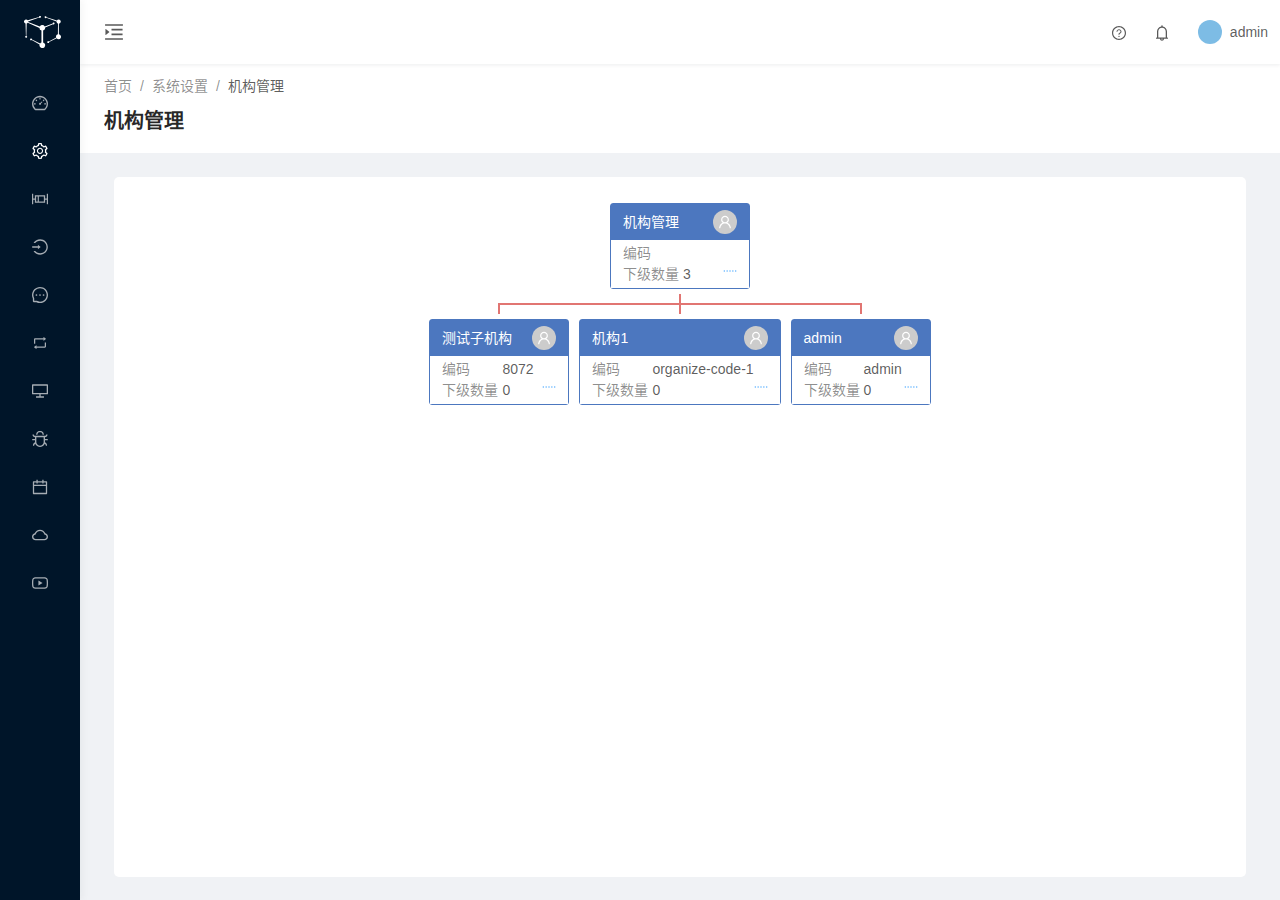
<file: pczx/zljd/login/dologin.html>
<!DOCTYPE html> <html lang=zh-CN>
<meta charset=utf-8><style>.anticon{-webkit-font-smoothing:antialiased;-moz-osx-font-smoothing:grayscale}.anticon::before{display:none}@-webkit-keyframes loadingCircle{100%{-webkit-transform:rotate(360deg);transform:rotate(360deg)}}@keyframes loadingCircle{100%{-webkit-transform:rotate(360deg);transform:rotate(360deg)}}body,html{width:100%}*,:after,:before{box-sizing:border-box}html{font-family:sans-serif;line-height:1.15;-webkit-text-size-adjust:100%;-ms-text-size-adjust:100%;-ms-overflow-style:scrollbar;-webkit-tap-highlight-color:rgba(0,0,0,0)}@-ms-viewport{width:device-width}aside,header,main{display:block}body{color:rgba(0,0,0,.65);font-size:14px;font-family:-apple-system,BlinkMacSystemFont,Segoe UI,PingFang SC,Hiragino Sans GB,Microsoft YaHei,Helvetica Neue,Helvetica,Arial,sans-serif,Apple Color Emoji,Segoe UI Emoji,Segoe UI Symbol;font-variant:tabular-nums;line-height:1.5;background-color:#fff;font-feature-settings:"tnum"}ul{margin-top:0;margin-bottom:1em}ul ul{margin-bottom:0}a{color:#1890ff;text-decoration:none;background-color:transparent;outline:none;cursor:pointer;transition:color .3s;-webkit-text-decoration-skip:objects}a:hover{color:#40a9ff}a:active{color:#096dd9}a:active,a:hover{text-decoration:none;outline:0}img{border-style:none}svg:not(:root){overflow:hidden}a{touch-action:manipulation}::-webkit-file-upload-button{font:inherit;-webkit-appearance:button}::selection{color:#fff;background:#1890ff}.anticon{display:inline-block;color:inherit;font-style:normal;line-height:0;text-align:center;text-transform:none;vertical-align:-.125em;text-rendering:optimizeLegibility;-webkit-font-smoothing:antialiased;-moz-osx-font-smoothing:grayscale}.anticon>*{line-height:1}.anticon svg{display:inline-block}.anticon:before{display:none}@keyframes antFadeIn{0%{opacity:0}to{opacity:1}}@keyframes antFadeOut{0%{opacity:1}to{opacity:0}}@keyframes antMoveDownIn{0%{transform:translateY(100%);transform-origin:0 0;opacity:0}to{transform:translateY(0);transform-origin:0 0;opacity:1}}@keyframes antMoveDownOut{0%{transform:translateY(0);transform-origin:0 0;opacity:1}to{transform:translateY(100%);transform-origin:0 0;opacity:0}}@keyframes antMoveLeftIn{0%{transform:translateX(-100%);transform-origin:0 0;opacity:0}to{transform:translateX(0);transform-origin:0 0;opacity:1}}@keyframes antMoveLeftOut{0%{transform:translateX(0);transform-origin:0 0;opacity:1}to{transform:translateX(-100%);transform-origin:0 0;opacity:0}}@keyframes antMoveRightIn{0%{transform:translateX(100%);transform-origin:0 0;opacity:0}to{transform:translateX(0);transform-origin:0 0;opacity:1}}@keyframes antMoveRightOut{0%{transform:translateX(0);transform-origin:0 0;opacity:1}to{transform:translateX(100%);transform-origin:0 0;opacity:0}}@keyframes antMoveUpIn{0%{transform:translateY(-100%);transform-origin:0 0;opacity:0}to{transform:translateY(0);transform-origin:0 0;opacity:1}}@keyframes antMoveUpOut{0%{transform:translateY(0);transform-origin:0 0;opacity:1}to{transform:translateY(-100%);transform-origin:0 0;opacity:0}}@keyframes loadingCircle{to{transform:rotate(1turn)}}html{--antd-wave-shadow-color:#1890ff}@keyframes waveEffect{to{box-shadow:0 0 0 #1890ff;box-shadow:0 0 0 6px var(--antd-wave-shadow-color)}}@keyframes fadeEffect{to{opacity:0}}@keyframes antSlideUpIn{0%{transform:scaleY(.8);transform-origin:0 0;opacity:0}to{transform:scaleY(1);transform-origin:0 0;opacity:1}}@keyframes antSlideUpOut{0%{transform:scaleY(1);transform-origin:0 0;opacity:1}to{transform:scaleY(.8);transform-origin:0 0;opacity:0}}@keyframes antSlideDownIn{0%{transform:scaleY(.8);transform-origin:100% 100%;opacity:0}to{transform:scaleY(1);transform-origin:100% 100%;opacity:1}}@keyframes antSlideDownOut{0%{transform:scaleY(1);transform-origin:100% 100%;opacity:1}to{transform:scaleY(.8);transform-origin:100% 100%;opacity:0}}@keyframes antSlideLeftIn{0%{transform:scaleX(.8);transform-origin:0 0;opacity:0}to{transform:scaleX(1);transform-origin:0 0;opacity:1}}@keyframes antSlideLeftOut{0%{transform:scaleX(1);transform-origin:0 0;opacity:1}to{transform:scaleX(.8);transform-origin:0 0;opacity:0}}@keyframes antSlideRightIn{0%{transform:scaleX(.8);transform-origin:100% 0;opacity:0}to{transform:scaleX(1);transform-origin:100% 0;opacity:1}}@keyframes antSlideRightOut{0%{transform:scaleX(1);transform-origin:100% 0;opacity:1}to{transform:scaleX(.8);transform-origin:100% 0;opacity:0}}@keyframes antSwingIn{0%,to{transform:translateX(0)}20%{transform:translateX(-10px)}40%{transform:translateX(10px)}60%{transform:translateX(-5px)}80%{transform:translateX(5px)}}@keyframes antZoomIn{0%{transform:scale(.2);opacity:0}to{transform:scale(1);opacity:1}}@keyframes antZoomOut{0%{transform:scale(1)}to{transform:scale(.2);opacity:0}}@keyframes antZoomBigIn{0%{transform:scale(.8);opacity:0}to{transform:scale(1);opacity:1}}@keyframes antZoomBigOut{0%{transform:scale(1)}to{transform:scale(.8);opacity:0}}@keyframes antZoomUpIn{0%{transform:scale(.8);transform-origin:50% 0;opacity:0}to{transform:scale(1);transform-origin:50% 0}}@keyframes antZoomUpOut{0%{transform:scale(1);transform-origin:50% 0}to{transform:scale(.8);transform-origin:50% 0;opacity:0}}@keyframes antZoomLeftIn{0%{transform:scale(.8);transform-origin:0 50%;opacity:0}to{transform:scale(1);transform-origin:0 50%}}@keyframes antZoomLeftOut{0%{transform:scale(1);transform-origin:0 50%}to{transform:scale(.8);transform-origin:0 50%;opacity:0}}@keyframes antZoomRightIn{0%{transform:scale(.8);transform-origin:100% 50%;opacity:0}to{transform:scale(1);transform-origin:100% 50%}}@keyframes antZoomRightOut{0%{transform:scale(1);transform-origin:100% 50%}to{transform:scale(.8);transform-origin:100% 50%;opacity:0}}@keyframes antZoomDownIn{0%{transform:scale(.8);transform-origin:50% 100%;opacity:0}to{transform:scale(1);transform-origin:50% 100%}}@keyframes antZoomDownOut{0%{transform:scale(1);transform-origin:50% 100%}to{transform:scale(.8);transform-origin:50% 100%;opacity:0}}@keyframes NotificationFadeIn{0%{left:384px;opacity:0}to{left:0;opacity:1}}@keyframes NotificationLeftFadeIn{0%{right:384px;opacity:0}to{right:0;opacity:1}}@keyframes NotificationFadeOut{0%{max-height:150px;margin-bottom:16px;padding-top:16px 24px;padding-bottom:16px 24px;opacity:1}to{max-height:0;margin-bottom:0;padding-top:0;padding-bottom:0;opacity:0}}@keyframes MessageMoveOut{0%{max-height:150px;padding:8px;opacity:1}to{max-height:0;padding:0;opacity:0}}@keyframes antSpinMove{to{opacity:1}}@keyframes antRotate{to{transform:rotate(405deg)}}@keyframes fadeIn{0%{opacity:0}to{opacity:1}}@keyframes fadeOut{0%{opacity:1}to{opacity:0}}@keyframes fadein{0%{opacity:0;visibility:visible}to{opacity:1}}@keyframes monaco-cursor-smooth{0%,20%{opacity:1}60%,to{opacity:0}}@keyframes monaco-cursor-phase{0%,20%{opacity:1}90%,to{opacity:0}}@keyframes monaco-cursor-expand{0%,20%{transform:scaleY(1)}80%,to{transform:scaleY(0)}}:root{--sash-size:4px}@keyframes monaco-findInput-highlight-0{0%{background:rgba(253,255,0,.8)}to{background:transparent}}@keyframes monaco-findInput-highlight-1{0%{background:rgba(253,255,0,.8)}99%{background:transparent}}@keyframes monaco-findInput-highlight-dark-0{0%{background:hsla(0,0%,100%,.44)}to{background:transparent}}@keyframes monaco-findInput-highlight-dark-1{0%{background:hsla(0,0%,100%,.44)}99%{background:transparent}}@keyframes codicon-spin{to{transform:rotate(1turn)}}@keyframes progress{0%{transform:translateX(0) scaleX(1)}50%{transform:translateX(2500%) scaleX(3)}to{transform:translateX(4900%) scaleX(1)}}.ant-layout{display:flex;flex:auto;flex-direction:column;background:#f0f2f5}.ant-layout,.ant-layout *{box-sizing:border-box}.ant-layout.ant-layout-has-sider{flex-direction:row}.ant-layout.ant-layout-has-sider>.ant-layout{overflow-x:hidden}.ant-layout-header{flex:0 0 auto}.ant-layout-header{height:64px;line-height:64px;background:#001529}.ant-layout-content{flex:auto;min-height:0}.ant-layout-sider{background:#001529;transition:all .2s}.ant-layout-sider-children{height:100%;margin-top:-.1px;padding-top:.1px}.ant-pro-basicLayout{display:flex;flex-direction:column;width:100%;min-height:100%}.ant-pro-basicLayout .ant-layout-header:not(.ant-pro-top-menu){background:#fff}.ant-pro-basicLayout-content{position:relative;margin:24px 24px 0;transition:all .2s}.ant-pro-basicLayout-content .ant-pro-page-header-wrap{margin:-24px -24px 0}.ant-pro-global-header{position:relative;display:flex;align-items:center;height:64px;padding:0;background:#fff;box-shadow:0 1px 4px rgba(0,21,41,.08)}.ant-pro-global-header-trigger{height:64px;padding:0 24px;font-size:20px;cursor:pointer;transition:all .3s,padding 0s}.ant-pro-global-header-trigger:hover{background:#fff}.ant-menu{box-sizing:border-box;font-size:14px;font-variant:tabular-nums;font-feature-settings:"tnum";margin:0;line-height:0;list-style:none;outline:none;transition:background .3s,width .2s}.ant-menu:after,.ant-menu:before{display:table;content:""}.ant-menu:after{clear:both}.ant-menu-submenu{transition:border-color .3s cubic-bezier(.645,.045,.355,1),background .3s cubic-bezier(.645,.045,.355,1),padding .15s cubic-bezier(.645,.045,.355,1)}.ant-menu-item:active,.ant-menu-submenu-title:active{background:#e6f7ff}.ant-menu-item>a{display:block}.ant-menu-item>a:hover{color:#1890ff}.ant-menu-item>a:before{position:absolute;top:0;right:0;bottom:0;left:0;background-color:transparent;content:""}.ant-menu-item-active,.ant-menu-item:hover,.ant-menu-submenu-active,.ant-menu-submenu-title:hover,.ant-menu:not(.ant-menu-inline) .ant-menu-submenu-open{color:#1890ff}.ant-menu-item,.ant-menu-submenu-title{position:relative;display:block;margin:0;white-space:nowrap;cursor:pointer;transition:color .3s cubic-bezier(.645,.045,.355,1),border-color .3s cubic-bezier(.645,.045,.355,1),background .3s cubic-bezier(.645,.045,.355,1),padding .15s cubic-bezier(.645,.045,.355,1)}.ant-menu-item .anticon,.ant-menu-submenu-title .anticon{min-width:14px;margin-right:10px;transition:font-size .15s cubic-bezier(.215,.61,.355,1),margin .3s cubic-bezier(.645,.045,.355,1)}.ant-menu-item .anticon+span,.ant-menu-submenu-title .anticon+span{transition:opacity .3s cubic-bezier(.645,.045,.355,1),width .3s cubic-bezier(.645,.045,.355,1)}.ant-menu-submenu-popup{position:absolute;z-index:1050;border-radius:4px}.ant-menu-submenu-popup:before{position:absolute;top:-7px;right:0;bottom:0;left:0;opacity:.0001;content:" "}.ant-menu-submenu>.ant-menu-submenu-title:after{transition:transform .3s cubic-bezier(.645,.045,.355,1)}.ant-menu-vertical .ant-menu-item{position:relative}.ant-menu-inline .ant-menu-item:after,.ant-menu-vertical-left .ant-menu-item:after,.ant-menu-vertical-right .ant-menu-item:after,.ant-menu-vertical .ant-menu-item:after{position:absolute;top:0;right:0;bottom:0;border-right:3px solid #1890ff;transform:scaleY(.0001);opacity:0;transition:transform .15s cubic-bezier(.215,.61,.355,1),opacity .15s cubic-bezier(.215,.61,.355,1);content:""}.ant-menu-vertical .ant-menu-item,.ant-menu-vertical .ant-menu-submenu-title{margin-top:4px;margin-bottom:4px;overflow:hidden;font-size:14px}.ant-menu-vertical .ant-menu-submenu{padding-bottom:.02px}.ant-menu-inline .ant-menu-item:not(:last-child),.ant-menu-vertical-left .ant-menu-item:not(:last-child),.ant-menu-vertical-right .ant-menu-item:not(:last-child),.ant-menu-vertical .ant-menu-item:not(:last-child){margin-bottom:8px}.ant-menu-vertical>.ant-menu-item,.ant-menu-vertical>.ant-menu-submenu>.ant-menu-submenu-title{height:40px;line-height:40px}.ant-menu-inline-collapsed>.ant-menu-item,.ant-menu-inline-collapsed>.ant-menu-submenu>.ant-menu-submenu-title{left:0;padding:0 32px!important;text-overflow:clip}.ant-menu-inline-collapsed>.ant-menu-item .anticon,.ant-menu-inline-collapsed>.ant-menu-submenu>.ant-menu-submenu-title .anticon{margin:0;font-size:16px;line-height:40px}.ant-menu-inline-collapsed>.ant-menu-item .anticon+span,.ant-menu-inline-collapsed>.ant-menu-submenu>.ant-menu-submenu-title .anticon+span{display:inline-block;max-width:0;opacity:0}.ant-menu-root.ant-menu-vertical{box-shadow:none}.ant-menu-dark{color:hsla(0,0%,100%,.65);background:#001529}.ant-menu-dark.ant-menu-submenu-popup{background:transparent}.ant-menu-dark .ant-menu-item,.ant-menu-dark .ant-menu-item>a{color:hsla(0,0%,100%,.65)}.ant-menu-dark.ant-menu-vertical{border-right:0}.ant-menu-dark.ant-menu-vertical .ant-menu-item{left:0;margin-left:0;border-right:0}.ant-menu-dark.ant-menu-inline .ant-menu-item:after,.ant-menu-dark.ant-menu-vertical-left .ant-menu-item:after,.ant-menu-dark.ant-menu-vertical-right .ant-menu-item:after,.ant-menu-dark.ant-menu-vertical .ant-menu-item:after{border-right:0}.ant-menu-dark .ant-menu-item:hover,.ant-menu-dark .ant-menu-submenu-selected,.ant-menu-dark .ant-menu-submenu-title:hover{color:#fff;background-color:transparent}.ant-menu-dark .ant-menu-item-active>a,.ant-menu-dark .ant-menu-item:hover>a,.ant-menu-dark .ant-menu-submenu-active>a,.ant-menu-dark .ant-menu-submenu-open>a,.ant-menu-dark .ant-menu-submenu-selected>a,.ant-menu-dark .ant-menu-submenu-title:hover>a{color:#fff}.ant-menu-dark .ant-menu-item:hover{background-color:transparent}.ant-pro-sider-menu{position:relative}.ant-pro-sider-menu-logo{position:relative;padding:0 24px;overflow:hidden;background:transparent;cursor:pointer;transition:all .3s}.ant-pro-sider-menu-logo>a{display:flex;align-items:center;height:64px}.ant-pro-sider-menu-logo img{display:inline-block;height:32px;vertical-align:middle}.ant-pro-sider-menu-sider{z-index:10;min-height:100%}.ant-pro-sider-menu-sider.fix-sider-bar{position:fixed;top:0;left:0;height:100%;overflow:auto;box-shadow:2px 0 8px 0 rgba(29,35,41,.05)}@keyframes fade-in{0%{opacity:0}40%{opacity:0}to{opacity:1}}@keyframes antdDrawerFadeIn{0%{opacity:0}to{opacity:1}}@keyframes antAlertSlideUpIn{0%{transform:scaleY(0);transform-origin:0 0;opacity:0}to{transform:scaleY(1);transform-origin:0 0;opacity:1}}@keyframes antAlertSlideUpOut{0%{transform:scaleY(1);transform-origin:0 0;opacity:1}to{transform:scaleY(0);transform-origin:0 0;opacity:0}}@keyframes AntSwitchSmallLoadingCircle{0%{transform:rotate(0deg) scale(.66667);transform-origin:50% 50%}to{transform:rotate(1turn) scale(.66667);transform-origin:50% 50%}}.ant-pro-grid-content{width:100%;min-height:100%;transition:.3s}.ant-page-header{box-sizing:border-box;margin:0;color:rgba(0,0,0,.65);font-size:14px;font-variant:tabular-nums;line-height:1.5;list-style:none;font-feature-settings:"tnum";position:relative;padding:16px 24px}.ant-page-header-ghost{background-color:inherit}.ant-page-header.has-breadcrumb{padding-top:12px}.ant-breadcrumb+.ant-page-header-heading{margin-top:8px}.ant-page-header-heading{width:100%;overflow:hidden}.ant-page-header-heading-title{display:block;float:left;margin-bottom:0;padding-right:12px;color:rgba(0,0,0,.85);font-weight:600;font-size:20px;line-height:32px}.ant-breadcrumb{box-sizing:border-box;margin:0;padding:0;font-variant:tabular-nums;line-height:1.5;list-style:none;font-feature-settings:"tnum";color:rgba(0,0,0,.45);font-size:14px}.ant-breadcrumb a{color:rgba(0,0,0,.45);transition:color .3s}.ant-breadcrumb a:hover{color:#40a9ff}.ant-breadcrumb>span:last-child{color:rgba(0,0,0,.65)}.ant-breadcrumb>span:last-child a{color:rgba(0,0,0,.65)}.ant-breadcrumb>span:last-child .ant-breadcrumb-separator{display:none}.ant-breadcrumb-separator{margin:0 8px;color:rgba(0,0,0,.45)}.ant-avatar{box-sizing:border-box;margin:0;padding:0;font-size:14px;font-variant:tabular-nums;list-style:none;font-feature-settings:"tnum";position:relative;display:inline-block;overflow:hidden;color:#fff;white-space:nowrap;text-align:center;vertical-align:middle;background:#ccc}.ant-avatar-string{position:absolute;left:50%;transform-origin:0 center}.ant-avatar-sm{width:24px;height:24px;line-height:24px;border-radius:50%}.ant-avatar-sm.ant-avatar-icon{font-size:14px}.ant-pro-page-header-wrap-children-content{margin:24px 24px 0}.ant-pro-page-header-wrap-page-header-warp{background-color:#fff}#root,body,html{height:100%}.ant-layout{min-height:100vh}body{text-rendering:optimizeLegibility;-webkit-font-smoothing:antialiased;-moz-osx-font-smoothing:grayscale}ul{list-style:none}.ant-pro-sider-menu{max-height:calc(100vh - 64px);overflow-y:auto}.ant-pro-sider-menu::-webkit-scrollbar{width:0}</style><meta http-equiv=X-UA-Compatible content="IE=edge"><meta name=viewport content="width=device-width,initial-scale=1,maximum-scale=1,user-scalable=0"><title id=sys-title>机构管理 - jetlinks</title><style>@keyframes vjs-spinner-show{to{visibility:visible}}@-webkit-keyframes vjs-spinner-show{to{visibility:visible}}@keyframes vjs-spinner-spin{to{-webkit-transform:rotate(1turn);transform:rotate(1turn)}}@-webkit-keyframes vjs-spinner-spin{to{-webkit-transform:rotate(1turn)}}@keyframes vjs-spinner-fade{0%{border-top-color:#73859f}20%{border-top-color:#73859f}35%{border-top-color:#fff}60%{border-top-color:#73859f}to{border-top-color:#73859f}}@-webkit-keyframes vjs-spinner-fade{0%{border-top-color:#73859f}20%{border-top-color:#73859f}35%{border-top-color:#fff}60%{border-top-color:#73859f}to{border-top-color:#73859f}}@supports (display:grid){.vjs-text-track-settings .vjs-modal-dialog-content{display:grid;grid-template-columns:1fr 1fr;grid-template-rows:1fr auto}.vjs-text-track-settings .vjs-track-settings-colors{display:block;grid-column:1;grid-row:1}.vjs-text-track-settings .vjs-track-settings-font{grid-column:2;grid-row:1}.vjs-text-track-settings .vjs-track-settings-controls{grid-column:2;grid-row:2}}@keyframes loading-load{0%,to{box-shadow:0 -2.6em 0 0 #fff,1.8em -1.8em 0 0 hsla(0,0%,100%,.2),2.5em 0 0 0 hsla(0,0%,100%,.2),1.75em 1.75em 0 0 hsla(0,0%,100%,.2),0 2.5em 0 0 hsla(0,0%,100%,.2),-1.8em 1.8em 0 0 hsla(0,0%,100%,.2),-2.6em 0 0 0 hsla(0,0%,100%,.5),-1.8em -1.8em 0 0 hsla(0,0%,100%,.7)}12.5%{box-shadow:0 -2.6em 0 0 hsla(0,0%,100%,.7),1.8em -1.8em 0 0 #fff,2.5em 0 0 0 hsla(0,0%,100%,.2),1.75em 1.75em 0 0 hsla(0,0%,100%,.2),0 2.5em 0 0 hsla(0,0%,100%,.2),-1.8em 1.8em 0 0 hsla(0,0%,100%,.2),-2.6em 0 0 0 hsla(0,0%,100%,.2),-1.8em -1.8em 0 0 hsla(0,0%,100%,.5)}25%{box-shadow:0 -2.6em 0 0 hsla(0,0%,100%,.5),1.8em -1.8em 0 0 hsla(0,0%,100%,.7),2.5em 0 0 0 hsla(0,0%,100%,.5),1.75em 1.75em 0 0 hsla(0,0%,100%,.2),0 2.5em 0 0 hsla(0,0%,100%,.2),-1.8em 1.8em 0 0 hsla(0,0%,100%,.2),-2.6em 0 0 0 hsla(0,0%,100%,.2),-1.8em -1.8em 0 0 hsla(0,0%,100%,.2)}37.5%{box-shadow:0 -2.6em 0 0 hsla(0,0%,100%,.2),1.8em -1.8em 0 0 hsla(0,0%,100%,.5),2.5em 0 0 0 hsla(0,0%,100%,.7),1.75em 1.75em 0 0 rgba(255,v,255,.2),0 2.5em 0 0 hsla(0,0%,100%,.2),-1.8em 1.8em 0 0 hsla(0,0%,100%,.2),-2.6em 0 0 0 hsla(0,0%,100%,.2),-1.8em -1.8em 0 0 hsla(0,0%,100%,.2)}50%{box-shadow:0 -2.6em 0 0 rgba(255,v,255,.2),1.8em -1.8em 0 0 hsla(0,0%,100%,.2),2.5em 0 0 0 hsla(0,0%,100%,.5),1.75em 1.75em 0 0 hsla(0,0%,100%,.7),0 2.5em 0 0 #fff,-1.8em 1.8em 0 0 hsla(0,0%,100%,.2),-2.6em 0 0 0 hsla(0,0%,100%,.2),-1.8em -1.8em 0 0 hsla(0,0%,100%,.2)}62.5%{box-shadow:0 -2.6em 0 0 hsla(0,0%,100%,.2),1.8em -1.8em 0 0 hsla(0,0%,100%,.2),2.5em 0 0 0 hsla(0,0%,100%,.2),1.75em 1.75em 0 0 hsla(0,0%,100%,.5),0 2.5em 0 0 hsla(0,0%,100%,.7),-1.8em 1.8em 0 0 #fff,-2.6em 0 0 0 hsla(0,0%,100%,.2),-1.8em -1.8em 0 0 hsla(0,0%,100%,.2)}75%{box-shadow:0 -2.6em 0 0 hsla(0,0%,100%,.2),1.8em -1.8em 0 0 hsla(0,0%,100%,.2),2.5em 0 0 0 hsla(0,0%,100%,.2),1.75em 1.75em 0 0 hsla(0,0%,100%,.2),0 2.5em 0 0 hsla(0,0%,100%,.5),-1.8em 1.8em 0 0 hsla(0,0%,100%,.7),-2.6em 0 0 0 #fff,-1.8em -1.8em 0 0 hsla(0,0%,100%,.2)}87.5%{box-shadow:0 -2.6em 0 0 hsla(0,0%,100%,.2),1.8em -1.8em 0 0 hsla(0,0%,100%,.2),2.5em 0 0 0 hsla(0,0%,100%,.2),1.75em 1.75em 0 0 hsla(0,0%,100%,.2),0 2.5em 0 0 hsla(0,0%,100%,.2),-1.8em 1.8em 0 0 hsla(0,0%,100%,.5),-2.6em 0 0 0 hsla(0,0%,100%,.7),-1.8em -1.8em 0 0 #fff}}@keyframes load{0%{transform:rotate(0deg)}to{transform:rotate(1turn)}}@-webkit-keyframes fa-spin{0%{-webkit-transform:rotate(0deg);transform:rotate(0deg)}to{-webkit-transform:rotate(359deg);transform:rotate(359deg)}}@keyframes fa-spin{0%{-webkit-transform:rotate(0deg);transform:rotate(0deg)}to{-webkit-transform:rotate(359deg);transform:rotate(359deg)}}@-webkit-keyframes load5{0%,to{box-shadow:0 -2.6em 0 0 #f0f,1.8em -1.8em 0 0 rgba(255,0,255,.2),2.5em 0 0 0 rgba(255,0,255,.2),1.75em 1.75em 0 0 rgba(255,0,255,.2),0 2.5em 0 0 rgba(255,0,255,.2),-1.8em 1.8em 0 0 rgba(255,0,255,.2),-2.6em 0 0 0 rgba(255,0,255,.5),-1.8em -1.8em 0 0 rgba(255,0,255,.7)}12.5%{box-shadow:0 -2.6em 0 0 rgba(255,0,255,.7),1.8em -1.8em 0 0 #f0f,2.5em 0 0 0 rgba(255,0,255,.2),1.75em 1.75em 0 0 rgba(255,0,255,.2),0 2.5em 0 0 rgba(158,106,158,.2),-1.8em 1.8em 0 0 rgba(255,0,255,.2),-2.6em 0 0 0 rgba(255,0,255,.2),-1.8em -1.8em 0 0 rgba(255,0,255,.5)}25%{box-shadow:0 -2.6em 0 0 rgba(255,0,255,.5),1.8em -1.8em 0 0 rgba(255,0,255,.7),2.5em 0 0 0 rgba(255,0,255,.5),1.75em 1.75em 0 0 rgba(255,0,255,.2),0 2.5em 0 0 rgba(255,0,255,.2),-1.8em 1.8em 0 0 rgba(255,0,255,.2),-2.6em 0 0 0 rgba(255,0,255,.2),-1.8em -1.8em 0 0 rgba(255,0,255,.2)}37.5%{box-shadow:0 -2.6em 0 0 rgba(255,0,255,.2),1.8em -1.8em 0 0 rgba(255,0,255,.5),2.5em 0 0 0 rgba(255,0,255,.7),1.75em 1.75em 0 0 rgba(255,0,255,.2),0 2.5em 0 0 rgba(255,0,255,.2),-1.8em 1.8em 0 0 rgba(255,0,255,.2),-2.6em 0 0 0 rgba(255,0,255,.2),-1.8em -1.8em 0 0 rgba(255,0,255,.2)}50%{box-shadow:0 -2.6em 0 0 rgba(255,0,255,.2),1.8em -1.8em 0 0 rgba(255,0,255,.2),2.5em 0 0 0 rgba(255,0,255,.5),1.75em 1.75em 0 0 rgba(255,0,255,.7),0 2.5em 0 0 #f0f,-1.8em 1.8em 0 0 rgba(255,255,0,.2),-2.6em 0 0 0 rgba(255,0,255,.2),-1.8em -1.8em 0 0 rgba(255,0,255,.2)}62.5%{box-shadow:0 -2.6em 0 0 rgba(255,0,255,.2),1.8em -1.8em 0 0 rgba(255,0,255,.2),2.5em 0 0 0 rgba(255,0,255,.2),1.75em 1.75em 0 0 rgba(255,0,255,.5),0 2.5em 0 0 rgba(255,0,255,.7),-1.8em 1.8em 0 0 #f0f,-2.6em 0 0 0 rgba(255,0,255,.2),-1.8em -1.8em 0 0 rgba(255,0,255,.2)}75%{box-shadow:0 -2.6em 0 0 rgba(255,0,255,.2),1.8em -1.8em 0 0 rgba(255,0,255,.2),2.5em 0 0 0 rgba(255,0,255,.2),1.75em 1.75em 0 0 rgba(255,0,255,.2),0 2.5em 0 0 rgba(255,0,255,.5),-1.8em 1.8em 0 0 rgba(255,0,255,.7),-2.6em 0 0 0 #f0f,-1.8em -1.8em 0 0 rgba(255,0,255,.2)}87.5%{box-shadow:0 -2.6em 0 0 rgba(255,0,255,.2),1.8em -1.8em 0 0 rgba(255,0,255,.2),2.5em 0 0 0 rgba(255,0,255,.2),1.75em 1.75em 0 0 rgba(255,0,255,.2),0 2.5em 0 0 rgba(255,0,255,.2),-1.8em 1.8em 0 0 rgba(255,0,255,.5),-2.6em 0 0 0 rgba(255,0,255,.7),-1.8em -1.8em 0 0 #f0f}}@keyframes load5{0%,to{box-shadow:0 -2.6em 0 0 #fff,1.8em -1.8em 0 0 hsla(0,0%,100%,.2),2.5em 0 0 0 hsla(0,0%,100%,.2),1.75em 1.75em 0 0 hsla(0,0%,100%,.2),0 2.5em 0 0 hsla(0,0%,100%,.2),-1.8em 1.8em 0 0 hsla(0,0%,100%,.2),-2.6em 0 0 0 hsla(0,0%,100%,.5),-1.8em -1.8em 0 0 hsla(0,0%,100%,.7)}12.5%{box-shadow:0 -2.6em 0 0 hsla(0,0%,100%,.7),1.8em -1.8em 0 0 #fff,2.5em 0 0 0 hsla(0,0%,100%,.2),1.75em 1.75em 0 0 hsla(0,0%,100%,.2),0 2.5em 0 0 hsla(0,0%,100%,.2),-1.8em 1.8em 0 0 hsla(0,0%,100%,.2),-2.6em 0 0 0 hsla(0,0%,100%,.2),-1.8em -1.8em 0 0 hsla(0,0%,100%,.5)}25%{box-shadow:0 -2.6em 0 0 hsla(0,0%,100%,.5),1.8em -1.8em 0 0 hsla(0,0%,100%,.7),2.5em 0 0 0 hsla(0,0%,100%,.5),1.75em 1.75em 0 0 hsla(0,0%,100%,.2),0 2.5em 0 0 hsla(0,0%,100%,.2),-1.8em 1.8em 0 0 hsla(0,0%,100%,.2),-2.6em 0 0 0 hsla(0,0%,100%,.2),-1.8em -1.8em 0 0 hsla(0,0%,100%,.2)}37.5%{box-shadow:0 -2.6em 0 0 hsla(0,0%,100%,.2),1.8em -1.8em 0 0 hsla(0,0%,100%,.5),2.5em 0 0 0 hsla(0,0%,100%,.7),1.75em 1.75em 0 0 rgba(255,v,255,.2),0 2.5em 0 0 hsla(0,0%,100%,.2),-1.8em 1.8em 0 0 hsla(0,0%,100%,.2),-2.6em 0 0 0 hsla(0,0%,100%,.2),-1.8em -1.8em 0 0 hsla(0,0%,100%,.2)}50%{box-shadow:0 -2.6em 0 0 rgba(255,v,255,.2),1.8em -1.8em 0 0 hsla(0,0%,100%,.2),2.5em 0 0 0 hsla(0,0%,100%,.5),1.75em 1.75em 0 0 hsla(0,0%,100%,.7),0 2.5em 0 0 #fff,-1.8em 1.8em 0 0 hsla(0,0%,100%,.2),-2.6em 0 0 0 hsla(0,0%,100%,.2),-1.8em -1.8em 0 0 hsla(0,0%,100%,.2)}62.5%{box-shadow:0 -2.6em 0 0 hsla(0,0%,100%,.2),1.8em -1.8em 0 0 hsla(0,0%,100%,.2),2.5em 0 0 0 hsla(0,0%,100%,.2),1.75em 1.75em 0 0 hsla(0,0%,100%,.5),0 2.5em 0 0 hsla(0,0%,100%,.7),-1.8em 1.8em 0 0 #fff,-2.6em 0 0 0 hsla(0,0%,100%,.2),-1.8em -1.8em 0 0 hsla(0,0%,100%,.2)}75%{box-shadow:0 -2.6em 0 0 hsla(0,0%,100%,.2),1.8em -1.8em 0 0 hsla(0,0%,100%,.2),2.5em 0 0 0 hsla(0,0%,100%,.2),1.75em 1.75em 0 0 hsla(0,0%,100%,.2),0 2.5em 0 0 hsla(0,0%,100%,.5),-1.8em 1.8em 0 0 hsla(0,0%,100%,.7),-2.6em 0 0 0 #fff,-1.8em -1.8em 0 0 hsla(0,0%,100%,.2)}87.5%{box-shadow:0 -2.6em 0 0 hsla(0,0%,100%,.2),1.8em -1.8em 0 0 hsla(0,0%,100%,.2),2.5em 0 0 0 hsla(0,0%,100%,.2),1.75em 1.75em 0 0 hsla(0,0%,100%,.2),0 2.5em 0 0 hsla(0,0%,100%,.2),-1.8em 1.8em 0 0 hsla(0,0%,100%,.5),-2.6em 0 0 0 hsla(0,0%,100%,.7),-1.8em -1.8em 0 0 #fff}}@keyframes load{0%{transform:rotate(0deg)}to{transform:rotate(1turn)}}@keyframes card-loading{0%,to{background-position:0 50%}50%{background-position:100% 50%}}@media not all and (min-resolution:0.001dpcm){@supports (-webkit-appearance:none) and (stroke-color:transparent){.ant-input{line-height:1.5}}}@supports (-moz-appearance:meterbar){.ant-table-thead>tr>th.ant-table-column-has-actions{background-clip:padding-box}}@keyframes antRadioEffect{0%{transform:scale(1);opacity:.5}to{transform:scale(1.6);opacity:0}}@supports (-moz-appearance:meterbar) and (background-blend-mode:difference,normal){.ant-radio{vertical-align:text-bottom}}@keyframes antCheckboxEffect{0%{transform:scale(1);opacity:.5}to{transform:scale(1.6);opacity:0}}body,html{padding:0;margin:0}.antd-pro-components-global-header-index-right{float:right;height:64px;margin-left:auto;overflow:hidden}.antd-pro-components-global-header-index-right .antd-pro-components-global-header-index-action{display:inline-block;height:100%;padding:0 12px;cursor:pointer;transition:all .3s}.antd-pro-components-global-header-index-right .antd-pro-components-global-header-index-action>i{color:rgba(0,0,0,.65);vertical-align:middle}.antd-pro-components-global-header-index-right .antd-pro-components-global-header-index-action:hover{background:rgba(0,0,0,.025)}.antd-pro-components-global-header-index-right .antd-pro-components-global-header-index-account .antd-pro-components-global-header-index-avatar{margin:20px 8px 20px 0;color:#1890ff;vertical-align:top;background:rgba(102,176,224,.85)}@media only screen and (max-width:768px){.antd-pro-components-global-header-index-name{display:none}.antd-pro-components-global-header-index-right{position:absolute;top:0;right:12px}.antd-pro-components-global-header-index-right .antd-pro-components-global-header-index-account .antd-pro-components-global-header-index-avatar{margin-right:0}}.ant-badge{box-sizing:border-box;margin:0;padding:0;font-variant:tabular-nums;list-style:none;font-feature-settings:"tnum";position:relative;display:inline-block;color:unset;line-height:1}@keyframes antStatusProcessing{0%{transform:scale(.8);opacity:.5}to{transform:scale(2.4);opacity:0}}@keyframes antZoomBadgeIn{0%{transform:scale(0) translate(50%,-50%);opacity:0}to{transform:scale(1) translate(50%,-50%)}}@keyframes antZoomBadgeOut{0%{transform:scale(1) translate(50%,-50%)}to{transform:scale(0) translate(50%,-50%);opacity:0}}.antd-pro-components-notice-icon-index-icon{padding:4px;vertical-align:middle}.antd-pro-components-notice-icon-index-badge{font-size:16px}@keyframes antShowHelpIn{0%{transform:translateY(-5px);opacity:0}to{transform:translateY(0);opacity:1}}@keyframes antShowHelpOut{to{transform:translateY(-5px);opacity:0}}@keyframes diffZoomIn1{0%{transform:scale(0)}to{transform:scale(1)}}@keyframes diffZoomIn2{0%{transform:scale(0)}to{transform:scale(1)}}@keyframes diffZoomIn3{0%{transform:scale(0)}to{transform:scale(1)}}@keyframes antCheckboxEffect{0%{transform:scale(1);opacity:.5}to{transform:scale(1.6);opacity:0}}@keyframes uploadAnimateIn{0%{height:0;margin:0;padding:0;opacity:0}}@keyframes uploadAnimateOut{to{height:0;margin:0;padding:0;opacity:0}}@keyframes uploadAnimateInlineIn{0%{width:0;height:0;margin:0;padding:0;opacity:0}}@keyframes uploadAnimateInlineOut{to{width:0;height:0;margin:0;padding:0;opacity:0}}@keyframes ant-progress-active{0%{width:0;opacity:.1}20%{width:0;opacity:.5}to{width:100%;opacity:0}}@keyframes antCheckboxEffect{0%{transform:scale(1);opacity:.5}to{transform:scale(1.6);opacity:0}}.orgchart ul{padding-left:0;text-align:center;display:flex;margin:0;transition:transform .3s,opacity .3s}.orgchart ul li{display:inline-block;position:relative}.orgchart>ul>li>ul li:before{content:"";position:absolute;top:-11px;left:0;width:100%;border-top:2px solid rgba(217,83,79,.8);box-sizing:border-box}.orgchart>ul>li>ul li:first-child:before{left:calc(50% - 1px);width:calc(50% + 1px)}.orgchart>ul>li>ul li:last-child:before{width:calc(50% + 1px)}.orgchart>ul>li>ul li:only-child:before{width:2px}.orgchart ul li .oc-node{box-sizing:border-box;display:inline-block;position:relative;padding:3px;border:2px dashed transparent;margin-bottom:20px}.orgchart ul li .oc-node:hover{background-color:rgba(238,217,54,.5)}.orgchart>ul>li>ul li>.oc-node:before{content:"";position:absolute;top:-11px;left:calc(50% - 1px);width:2px;height:9px;background-color:rgba(217,83,79,.8)}.orgchart ul li .oc-node:not(:only-child):after{content:"";position:absolute;bottom:-11px;left:calc(50% - 1px);width:2px;height:9px;background-color:rgba(217,83,79,.8)}.orgchart .oc-node .oc-edge{position:absolute;cursor:default;transition:.2s}.orgchart .oc-node .oc-edge:before{border-color:rgba(68,157,68,.5)}.orgchart .oc-node .oc-edge:hover{cursor:pointer}.orgchart .oc-edge:hover:before{border-color:#449d44}.orgchart .oc-node .verticalEdge{width:calc(100% - 6px);width:-moz-calc(100% - 6px);height:10px;left:3px}.orgchart .oc-node .verticalEdge:before{position:absolute;left:calc(50% - .3125rem)}.orgchart .oc-node .topEdge{top:-2px}.orgchart .oc-node .bottomEdge{bottom:-2px}.orgchart .oc-node .horizontalEdge{width:10px;height:calc(100% - 6px);height:-moz-calc(100% - 6px);top:3px}.orgchart .oc-node .rightEdge{right:-2px}.orgchart .oc-node .leftEdge{left:-2px}.orgchart .oc-node .horizontalEdge:before{position:absolute;top:calc(50% - .3125rem)}.oci{display:inline-block;font-style:normal;font-family:Arial}@keyframes oci-infinite-spinning{0%{transform:rotate(0deg)}to{transform:rotate(1turn)}}.orgchart-container{box-sizing:border-box;position:relative;margin:10px;height:700px;background-color:#fff;border-radius:5px;overflow:auto;text-align:center}.orgchart{box-sizing:border-box;display:inline-block;background-image:linear-gradient(90deg,rgba(200,0,0,.15) 10%,transparent 0),linear-gradient(rgba(200,0,0,.15) 10%,transparent 0);background-size:10px 10px;border:1px dashed transparent;padding:20px 20px 0}.antd-pro-pages-system-org-chart-index-orgContainer .orgchart{background:#fff}.antd-pro-pages-system-org-chart-index-orgContainer .orgchart-container{border:none}.antd-pro-pages-system-org-chart-index-node{min-width:140px;border-radius:3px;border:1px solid #4c77bf;display:flex;flex-direction:column;transition:.3s}.antd-pro-pages-system-org-chart-index-node:hover{box-shadow:0 0 10px 10px #b1d9ff}.antd-pro-pages-system-org-chart-index-top{height:36px;color:#fff;font-size:14px;background:#4c77bf;display:flex;align-items:center;justify-content:space-between;padding:0 12px}.antd-pro-pages-system-org-chart-index-title{white-space:nowrap;margin-right:12px}.antd-pro-pages-system-org-chart-index-content{padding:3px 12px;background:#fff;flex:1 1;display:flex;justify-content:space-between;align-items:center}.antd-pro-pages-system-org-chart-index-item>div{display:flex}.antd-pro-pages-system-org-chart-index-mark{width:50px;display:flex;justify-content:flex-start;font-size:14px;margin-right:10px;white-space:nowrap;color:rgba(0,0,0,.45)}.antd-pro-pages-system-org-chart-index-action{height:100%;vertical-align:bottom;align-self:flex-end;padding-bottom:3px;cursor:pointer}</style><meta name=description content=机构管理 data-react-helmet=true><link rel=icon id=title-icon href="[data-uri]" type=image/x-icon><style>.sf-hidden{display:none!important}</style><link rel=canonical href=http://demo.jetlinks.cn/#/system/org-chart><meta http-equiv=content-security-policy content="default-src 'none'; font-src 'self' data:; img-src 'self' data:; style-src 'unsafe-inline'; media-src 'self' data:; script-src 'unsafe-inline' data:;"><body><noscript class=sf-hidden>Out-of-the-box mid-stage front/design solution!</noscript><div id=root><div class="ant-design-pro ant-pro-basicLayout screen-xl ant-pro-basicLayout-fix-siderbar"><section class="ant-layout ant-layout-has-sider" style=min-height:100%><aside class="ant-pro-sider-menu-sider fix-sider-bar ant-layout-sider ant-layout-sider-dark ant-layout-sider-collapsed" style="flex:0 0 80px;max-width:80px;min-width:80px;width:80px"><div class=ant-layout-sider-children><div class=ant-pro-sider-menu-logo id=logo><a href=#/><img src="[data-uri]" alt=logo></a></div><ul style="padding:16px 0px;width:100%" class="ant-menu ant-pro-sider-menu ant-menu-dark ant-menu-inline-collapsed ant-menu-root ant-menu-vertical" role=menu><li class=ant-menu-item role=menuitem><a href=#/analysis><span role=img aria-label=dashboard type=dashboard class="anticon anticon-dashboard"><svg viewBox="64 64 896 896" focusable=false data-icon=dashboard width=1em height=1em fill=currentColor aria-hidden=true><path d="M924.8 385.6a446.7 446.7 0 00-96-142.4 446.7 446.7 0 00-142.4-96C631.1 123.8 572.5 112 512 112s-119.1 11.8-174.4 35.2a446.7 446.7 0 00-142.4 96 446.7 446.7 0 00-96 142.4C75.8 440.9 64 499.5 64 560c0 132.7 58.3 257.7 159.9 343.1l1.7 1.4c5.8 4.8 13.1 7.5 20.6 7.5h531.7c7.5 0 14.8-2.7 20.6-7.5l1.7-1.4C901.7 817.7 960 692.7 960 560c0-60.5-11.9-119.1-35.2-174.4zM761.4 836H262.6A371.12 371.12 0 01140 560c0-99.4 38.7-192.8 109-263 70.3-70.3 163.7-109 263-109 99.4 0 192.8 38.7 263 109 70.3 70.3 109 163.7 109 263 0 105.6-44.5 205.5-122.6 276zM623.5 421.5a8.03 8.03 0 00-11.3 0L527.7 506c-18.7-5-39.4-.2-54.1 14.5a55.95 55.95 0 000 79.2 55.95 55.95 0 0079.2 0 55.87 55.87 0 0014.5-54.1l84.5-84.5c3.1-3.1 3.1-8.2 0-11.3l-28.3-28.3zM490 320h44c4.4 0 8-3.6 8-8v-80c0-4.4-3.6-8-8-8h-44c-4.4 0-8 3.6-8 8v80c0 4.4 3.6 8 8 8zm260 218v44c0 4.4 3.6 8 8 8h80c4.4 0 8-3.6 8-8v-44c0-4.4-3.6-8-8-8h-80c-4.4 0-8 3.6-8 8zm12.7-197.2l-31.1-31.1a8.03 8.03 0 00-11.3 0l-56.6 56.6a8.03 8.03 0 000 11.3l31.1 31.1c3.1 3.1 8.2 3.1 11.3 0l56.6-56.6c3.1-3.1 3.1-8.2 0-11.3zm-458.6-31.1a8.03 8.03 0 00-11.3 0l-31.1 31.1a8.03 8.03 0 000 11.3l56.6 56.6c3.1 3.1 8.2 3.1 11.3 0l31.1-31.1c3.1-3.1 3.1-8.2 0-11.3l-56.6-56.6zM262 530h-80c-4.4 0-8 3.6-8 8v44c0 4.4 3.6 8 8 8h80c4.4 0 8-3.6 8-8v-44c0-4.4-3.6-8-8-8z"></path></svg></span><span>统计分析</span></a><li class="ant-menu-submenu ant-menu-submenu-vertical ant-menu-submenu-selected" role=menuitem><div class=ant-menu-submenu-title aria-expanded=false aria-haspopup=true><span><span role=img aria-label=setting type=setting class="anticon anticon-setting"><svg viewBox="64 64 896 896" focusable=false data-icon=setting width=1em height=1em fill=currentColor aria-hidden=true><path d="M924.8 625.7l-65.5-56c3.1-19 4.7-38.4 4.7-57.8s-1.6-38.8-4.7-57.8l65.5-56a32.03 32.03 0 009.3-35.2l-.9-2.6a443.74 443.74 0 00-79.7-137.9l-1.8-2.1a32.12 32.12 0 00-35.1-9.5l-81.3 28.9c-30-24.6-63.5-44-99.7-57.6l-15.7-85a32.05 32.05 0 00-25.8-25.7l-2.7-.5c-52.1-9.4-106.9-9.4-159 0l-2.7.5a32.05 32.05 0 00-25.8 25.7l-15.8 85.4a351.86 351.86 0 00-99 57.4l-81.9-29.1a32 32 0 00-35.1 9.5l-1.8 2.1a446.02 446.02 0 00-79.7 137.9l-.9 2.6c-4.5 12.5-.8 26.5 9.3 35.2l66.3 56.6c-3.1 18.8-4.6 38-4.6 57.1 0 19.2 1.5 38.4 4.6 57.1L99 625.5a32.03 32.03 0 00-9.3 35.2l.9 2.6c18.1 50.4 44.9 96.9 79.7 137.9l1.8 2.1a32.12 32.12 0 0035.1 9.5l81.9-29.1c29.8 24.5 63.1 43.9 99 57.4l15.8 85.4a32.05 32.05 0 0025.8 25.7l2.7.5a449.4 449.4 0 00159 0l2.7-.5a32.05 32.05 0 0025.8-25.7l15.7-85a350 350 0 0099.7-57.6l81.3 28.9a32 32 0 0035.1-9.5l1.8-2.1c34.8-41.1 61.6-87.5 79.7-137.9l.9-2.6c4.5-12.3.8-26.3-9.3-35zM788.3 465.9c2.5 15.1 3.8 30.6 3.8 46.1s-1.3 31-3.8 46.1l-6.6 40.1 74.7 63.9a370.03 370.03 0 01-42.6 73.6L721 702.8l-31.4 25.8c-23.9 19.6-50.5 35-79.3 45.8l-38.1 14.3-17.9 97a377.5 377.5 0 01-85 0l-17.9-97.2-37.8-14.5c-28.5-10.8-55-26.2-78.7-45.7l-31.4-25.9-93.4 33.2c-17-22.9-31.2-47.6-42.6-73.6l75.5-64.5-6.5-40c-2.4-14.9-3.7-30.3-3.7-45.5 0-15.3 1.2-30.6 3.7-45.5l6.5-40-75.5-64.5c11.3-26.1 25.6-50.7 42.6-73.6l93.4 33.2 31.4-25.9c23.7-19.5 50.2-34.9 78.7-45.7l37.9-14.3 17.9-97.2c28.1-3.2 56.8-3.2 85 0l17.9 97 38.1 14.3c28.7 10.8 55.4 26.2 79.3 45.8l31.4 25.8 92.8-32.9c17 22.9 31.2 47.6 42.6 73.6L781.8 426l6.5 39.9zM512 326c-97.2 0-176 78.8-176 176s78.8 176 176 176 176-78.8 176-176-78.8-176-176-176zm79.2 255.2A111.6 111.6 0 01512 614c-29.9 0-58-11.7-79.2-32.8A111.6 111.6 0 01400 502c0-29.9 11.7-58 32.8-79.2C454 401.6 482.1 390 512 390c29.9 0 58 11.6 79.2 32.8A111.6 111.6 0 01624 502c0 29.9-11.7 58-32.8 79.2z"></path></svg></span><span>系统设置</span></span><i class="ant-menu-submenu-arrow sf-hidden"></i></div><li class="ant-menu-submenu ant-menu-submenu-vertical" role=menuitem><div class=ant-menu-submenu-title aria-expanded=false aria-haspopup=true><span><span role=img aria-label=box-plot type=box-plot class="anticon anticon-box-plot"><svg viewBox="64 64 896 896" focusable=false data-icon=box-plot width=1em height=1em fill=currentColor aria-hidden=true><path d="M952 224h-52c-4.4 0-8 3.6-8 8v248h-92V304c0-4.4-3.6-8-8-8H232c-4.4 0-8 3.6-8 8v176h-92V232c0-4.4-3.6-8-8-8H72c-4.4 0-8 3.6-8 8v560c0 4.4 3.6 8 8 8h52c4.4 0 8-3.6 8-8V548h92v172c0 4.4 3.6 8 8 8h560c4.4 0 8-3.6 8-8V548h92v244c0 4.4 3.6 8 8 8h52c4.4 0 8-3.6 8-8V232c0-4.4-3.6-8-8-8zM296 368h88v288h-88V368zm432 288H448V368h280v288z"></path></svg></span><span>设备管理</span></span><i class="ant-menu-submenu-arrow sf-hidden"></i></div><li class="ant-menu-submenu ant-menu-submenu-vertical" role=menuitem><div class=ant-menu-submenu-title aria-expanded=false aria-haspopup=true><span><span role=img aria-label=login type=login class="anticon anticon-login"><svg viewBox="64 64 896 896" focusable=false data-icon=login width=1em height=1em fill=currentColor aria-hidden=true><defs></defs><path d="M521.7 82c-152.5-.4-286.7 78.5-363.4 197.7-3.4 5.3.4 12.3 6.7 12.3h70.3c4.8 0 9.3-2.1 12.3-5.8 7-8.5 14.5-16.7 22.4-24.5 32.6-32.5 70.5-58.1 112.7-75.9 43.6-18.4 90-27.8 137.9-27.8 47.9 0 94.3 9.3 137.9 27.8 42.2 17.8 80.1 43.4 112.7 75.9 32.6 32.5 58.1 70.4 76 112.5C865.7 417.8 875 464.1 875 512c0 47.9-9.4 94.2-27.8 137.8-17.8 42.1-43.4 80-76 112.5s-70.5 58.1-112.7 75.9A352.8 352.8 0 01520.6 866c-47.9 0-94.3-9.4-137.9-27.8A353.84 353.84 0 01270 762.3c-7.9-7.9-15.3-16.1-22.4-24.5-3-3.7-7.6-5.8-12.3-5.8H165c-6.3 0-10.2 7-6.7 12.3C234.9 863.2 368.5 942 520.6 942c236.2 0 428-190.1 430.4-425.6C953.4 277.1 761.3 82.6 521.7 82zM395.02 624v-76h-314c-4.4 0-8-3.6-8-8v-56c0-4.4 3.6-8 8-8h314v-76c0-6.7 7.8-10.5 13-6.3l141.9 112a8 8 0 010 12.6l-141.9 112c-5.2 4.1-13 .4-13-6.3z"></path></svg></span><span>设备接入</span></span><i class="ant-menu-submenu-arrow sf-hidden"></i></div><li class="ant-menu-submenu ant-menu-submenu-vertical" role=menuitem><div class=ant-menu-submenu-title aria-expanded=false aria-haspopup=true><span><span role=img aria-label=message type=message class="anticon anticon-message"><svg viewBox="64 64 896 896" focusable=false data-icon=message width=1em height=1em fill=currentColor aria-hidden=true><path d="M464 512a48 48 0 1096 0 48 48 0 10-96 0zm200 0a48 48 0 1096 0 48 48 0 10-96 0zm-400 0a48 48 0 1096 0 48 48 0 10-96 0zm661.2-173.6c-22.6-53.7-55-101.9-96.3-143.3a444.35 444.35 0 00-143.3-96.3C630.6 75.7 572.2 64 512 64h-2c-60.6.3-119.3 12.3-174.5 35.9a445.35 445.35 0 00-142 96.5c-40.9 41.3-73 89.3-95.2 142.8-23 55.4-34.6 114.3-34.3 174.9A449.4 449.4 0 00112 714v152a46 46 0 0046 46h152.1A449.4 449.4 0 00510 960h2.1c59.9 0 118-11.6 172.7-34.3a444.48 444.48 0 00142.8-95.2c41.3-40.9 73.8-88.7 96.5-142 23.6-55.2 35.6-113.9 35.9-174.5.3-60.9-11.5-120-34.8-175.6zm-151.1 438C704 845.8 611 884 512 884h-1.7c-60.3-.3-120.2-15.3-173.1-43.5l-8.4-4.5H188V695.2l-4.5-8.4C155.3 633.9 140.3 574 140 513.7c-.4-99.7 37.7-193.3 107.6-263.8 69.8-70.5 163.1-109.5 262.8-109.9h1.7c50 0 98.5 9.7 144.2 28.9 44.6 18.7 84.6 45.6 119 80 34.3 34.3 61.3 74.4 80 119 19.4 46.2 29.1 95.2 28.9 145.8-.6 99.6-39.7 192.9-110.1 262.7z"></path></svg></span><span>通知管理</span></span><i class="ant-menu-submenu-arrow sf-hidden"></i></div><li class="ant-menu-submenu ant-menu-submenu-vertical" role=menuitem><div class=ant-menu-submenu-title aria-expanded=false aria-haspopup=true><span><span role=img aria-label=retweet type=retweet class="anticon anticon-retweet"><svg viewBox="0 0 1024 1024" focusable=false data-icon=retweet width=1em height=1em fill=currentColor aria-hidden=true><path d="M136 552h63.6c4.4 0 8-3.6 8-8V288.7h528.6v72.6c0 1.9.6 3.7 1.8 5.2a8.3 8.3 0 0011.7 1.4L893 255.4c4.3-5 3.6-10.3 0-13.2L749.7 129.8a8.22 8.22 0 00-5.2-1.8c-4.6 0-8.4 3.8-8.4 8.4V209H199.7c-39.5 0-71.7 32.2-71.7 71.8V544c0 4.4 3.6 8 8 8zm752-80h-63.6c-4.4 0-8 3.6-8 8v255.3H287.8v-72.6c0-1.9-.6-3.7-1.8-5.2a8.3 8.3 0 00-11.7-1.4L131 768.6c-4.3 5-3.6 10.3 0 13.2l143.3 112.4c1.5 1.2 3.3 1.8 5.2 1.8 4.6 0 8.4-3.8 8.4-8.4V815h536.6c39.5 0 71.7-32.2 71.7-71.8V480c-.2-4.4-3.8-8-8.2-8z"></path></svg></span><span>规则引擎</span></span><i class="ant-menu-submenu-arrow sf-hidden"></i></div><li class="ant-menu-submenu ant-menu-submenu-vertical" role=menuitem><div class=ant-menu-submenu-title aria-expanded=false aria-haspopup=true><span><span role=img aria-label=desktop type=desktop class="anticon anticon-desktop"><svg viewBox="64 64 896 896" focusable=false data-icon=desktop width=1em height=1em fill=currentColor aria-hidden=true><path d="M928 140H96c-17.7 0-32 14.3-32 32v496c0 17.7 14.3 32 32 32h380v112H304c-8.8 0-16 7.2-16 16v48c0 4.4 3.6 8 8 8h432c4.4 0 8-3.6 8-8v-48c0-8.8-7.2-16-16-16H548V700h380c17.7 0 32-14.3 32-32V172c0-17.7-14.3-32-32-32zm-40 488H136V212h752v416z"></path></svg></span><span>可视化</span></span><i class="ant-menu-submenu-arrow sf-hidden"></i></div><li class="ant-menu-submenu ant-menu-submenu-vertical" role=menuitem><div class=ant-menu-submenu-title aria-expanded=false aria-haspopup=true><span><span role=img aria-label=bug type=bug class="anticon anticon-bug"><svg viewBox="64 64 896 896" focusable=false data-icon=bug width=1em height=1em fill=currentColor aria-hidden=true><path d="M304 280h56c4.4 0 8-3.6 8-8 0-28.3 5.9-53.2 17.1-73.5 10.6-19.4 26-34.8 45.4-45.4C450.9 142 475.7 136 504 136h16c28.3 0 53.2 5.9 73.5 17.1 19.4 10.6 34.8 26 45.4 45.4C650 218.9 656 243.7 656 272c0 4.4 3.6 8 8 8h56c4.4 0 8-3.6 8-8 0-40-8.8-76.7-25.9-108.1a184.31 184.31 0 00-74-74C596.7 72.8 560 64 520 64h-16c-40 0-76.7 8.8-108.1 25.9a184.31 184.31 0 00-74 74C304.8 195.3 296 232 296 272c0 4.4 3.6 8 8 8z"></path><path d="M940 512H792V412c76.8 0 139-62.2 139-139 0-4.4-3.6-8-8-8h-60c-4.4 0-8 3.6-8 8a63 63 0 01-63 63H232a63 63 0 01-63-63c0-4.4-3.6-8-8-8h-60c-4.4 0-8 3.6-8 8 0 76.8 62.2 139 139 139v100H84c-4.4 0-8 3.6-8 8v56c0 4.4 3.6 8 8 8h148v96c0 6.5.2 13 .7 19.3C164.1 728.6 116 796.7 116 876c0 4.4 3.6 8 8 8h56c4.4 0 8-3.6 8-8 0-44.2 23.9-82.9 59.6-103.7a273 273 0 0022.7 49c24.3 41.5 59 76.2 100.5 100.5S460.5 960 512 960s99.8-13.9 141.3-38.2a281.38 281.38 0 00123.2-149.5A120 120 0 01836 876c0 4.4 3.6 8 8 8h56c4.4 0 8-3.6 8-8 0-79.3-48.1-147.4-116.7-176.7.4-6.4.7-12.8.7-19.3v-96h148c4.4 0 8-3.6 8-8v-56c0-4.4-3.6-8-8-8zM716 680c0 36.8-9.7 72-27.8 102.9-17.7 30.3-43 55.6-73.3 73.3C584 874.3 548.8 884 512 884s-72-9.7-102.9-27.8c-30.3-17.7-55.6-43-73.3-73.3A202.75 202.75 0 01308 680V412h408v268z"></path></svg></span><span>模拟测试</span></span><i class="ant-menu-submenu-arrow sf-hidden"></i></div><li class="ant-menu-submenu ant-menu-submenu-vertical" role=menuitem><div class=ant-menu-submenu-title aria-expanded=false aria-haspopup=true><span><span role=img aria-label=calendar type=calendar class="anticon anticon-calendar"><svg viewBox="64 64 896 896" focusable=false data-icon=calendar width=1em height=1em fill=currentColor aria-hidden=true><path d="M880 184H712v-64c0-4.4-3.6-8-8-8h-56c-4.4 0-8 3.6-8 8v64H384v-64c0-4.4-3.6-8-8-8h-56c-4.4 0-8 3.6-8 8v64H144c-17.7 0-32 14.3-32 32v664c0 17.7 14.3 32 32 32h736c17.7 0 32-14.3 32-32V216c0-17.7-14.3-32-32-32zm-40 656H184V460h656v380zM184 392V256h128v48c0 4.4 3.6 8 8 8h56c4.4 0 8-3.6 8-8v-48h256v48c0 4.4 3.6 8 8 8h56c4.4 0 8-3.6 8-8v-48h128v136H184z"></path></svg></span><span>日志管理</span></span><i class="ant-menu-submenu-arrow sf-hidden"></i></div><li class="ant-menu-submenu ant-menu-submenu-vertical" role=menuitem><div class=ant-menu-submenu-title aria-expanded=false aria-haspopup=true><span><span role=img aria-label=cloud type=cloud class="anticon anticon-cloud"><svg viewBox="64 64 896 896" focusable=false data-icon=cloud width=1em height=1em fill=currentColor aria-hidden=true><path d="M811.4 418.7C765.6 297.9 648.9 212 512.2 212S258.8 297.8 213 418.6C127.3 441.1 64 519.1 64 612c0 110.5 89.5 200 199.9 200h496.2C870.5 812 960 722.5 960 612c0-92.7-63.1-170.7-148.6-193.3zm36.3 281a123.07 123.07 0 01-87.6 36.3H263.9c-33.1 0-64.2-12.9-87.6-36.3A123.3 123.3 0 01140 612c0-28 9.1-54.3 26.2-76.3a125.7 125.7 0 0166.1-43.7l37.9-9.9 13.9-36.6c8.6-22.8 20.6-44.1 35.7-63.4a245.6 245.6 0 0152.4-49.9c41.1-28.9 89.5-44.2 140-44.2s98.9 15.3 140 44.2c19.9 14 37.5 30.8 52.4 49.9 15.1 19.3 27.1 40.7 35.7 63.4l13.8 36.5 37.8 10c54.3 14.5 92.1 63.8 92.1 120 0 33.1-12.9 64.3-36.3 87.7z"></path></svg></span><span>云云对接</span></span><i class="ant-menu-submenu-arrow sf-hidden"></i></div><li class="ant-menu-submenu ant-menu-submenu-vertical" role=menuitem><div class=ant-menu-submenu-title aria-expanded=false aria-haspopup=true><span><span role=img aria-label=youtube type=youtube class="anticon anticon-youtube"><svg viewBox="64 64 896 896" focusable=false data-icon=youtube width=1em height=1em fill=currentColor aria-hidden=true><path d="M960 509.2c0-2.2 0-4.7-.1-7.6-.1-8.1-.3-17.2-.5-26.9-.8-27.9-2.2-55.7-4.4-81.9-3-36.1-7.4-66.2-13.4-88.8a139.52 139.52 0 00-98.3-98.5c-28.3-7.6-83.7-12.3-161.7-15.2-37.1-1.4-76.8-2.3-116.5-2.8-13.9-.2-26.8-.3-38.4-.4h-29.4c-11.6.1-24.5.2-38.4.4-39.7.5-79.4 1.4-116.5 2.8-78 3-133.5 7.7-161.7 15.2A139.35 139.35 0 0082.4 304C76.3 326.6 72 356.7 69 392.8c-2.2 26.2-3.6 54-4.4 81.9-.3 9.7-.4 18.8-.5 26.9 0 2.9-.1 5.4-.1 7.6v5.6c0 2.2 0 4.7.1 7.6.1 8.1.3 17.2.5 26.9.8 27.9 2.2 55.7 4.4 81.9 3 36.1 7.4 66.2 13.4 88.8 12.8 47.9 50.4 85.7 98.3 98.5 28.2 7.6 83.7 12.3 161.7 15.2 37.1 1.4 76.8 2.3 116.5 2.8 13.9.2 26.8.3 38.4.4h29.4c11.6-.1 24.5-.2 38.4-.4 39.7-.5 79.4-1.4 116.5-2.8 78-3 133.5-7.7 161.7-15.2 47.9-12.8 85.5-50.5 98.3-98.5 6.1-22.6 10.4-52.7 13.4-88.8 2.2-26.2 3.6-54 4.4-81.9.3-9.7.4-18.8.5-26.9 0-2.9.1-5.4.1-7.6v-5.6zm-72 5.2c0 2.1 0 4.4-.1 7.1-.1 7.8-.3 16.4-.5 25.7-.7 26.6-2.1 53.2-4.2 77.9-2.7 32.2-6.5 58.6-11.2 76.3-6.2 23.1-24.4 41.4-47.4 47.5-21 5.6-73.9 10.1-145.8 12.8-36.4 1.4-75.6 2.3-114.7 2.8-13.7.2-26.4.3-37.8.3h-28.6l-37.8-.3c-39.1-.5-78.2-1.4-114.7-2.8-71.9-2.8-124.9-7.2-145.8-12.8-23-6.2-41.2-24.4-47.4-47.5-4.7-17.7-8.5-44.1-11.2-76.3-2.1-24.7-3.4-51.3-4.2-77.9-.3-9.3-.4-18-.5-25.7 0-2.7-.1-5.1-.1-7.1v-4.8c0-2.1 0-4.4.1-7.1.1-7.8.3-16.4.5-25.7.7-26.6 2.1-53.2 4.2-77.9 2.7-32.2 6.5-58.6 11.2-76.3 6.2-23.1 24.4-41.4 47.4-47.5 21-5.6 73.9-10.1 145.8-12.8 36.4-1.4 75.6-2.3 114.7-2.8 13.7-.2 26.4-.3 37.8-.3h28.6l37.8.3c39.1.5 78.2 1.4 114.7 2.8 71.9 2.8 124.9 7.2 145.8 12.8 23 6.2 41.2 24.4 47.4 47.5 4.7 17.7 8.5 44.1 11.2 76.3 2.1 24.7 3.4 51.3 4.2 77.9.3 9.3.4 18 .5 25.7 0 2.7.1 5.1.1 7.1v4.8zM423 646l232-135-232-133z"></path></svg></span><span>视频网关</span></span><i class="ant-menu-submenu-arrow sf-hidden"></i></div></ul></div></aside><section class=ant-layout style=padding-left:80px;position:relative><header class=ant-layout-header style=padding:0px;width:100%;z-index:9><div class=ant-pro-global-header><span class=ant-pro-global-header-trigger><span role=img aria-label=menu-unfold class="anticon anticon-menu-unfold"><svg viewBox="64 64 896 896" focusable=false data-icon=menu-unfold width=1em height=1em fill=currentColor aria-hidden=true><path d="M408 442h480c4.4 0 8-3.6 8-8v-56c0-4.4-3.6-8-8-8H408c-4.4 0-8 3.6-8 8v56c0 4.4 3.6 8 8 8zm-8 204c0 4.4 3.6 8 8 8h480c4.4 0 8-3.6 8-8v-56c0-4.4-3.6-8-8-8H408c-4.4 0-8 3.6-8 8v56zm504-486H120c-4.4 0-8 3.6-8 8v56c0 4.4 3.6 8 8 8h784c4.4 0 8-3.6 8-8v-56c0-4.4-3.6-8-8-8zm0 632H120c-4.4 0-8 3.6-8 8v56c0 4.4 3.6 8 8 8h784c4.4 0 8-3.6 8-8v-56c0-4.4-3.6-8-8-8zM142.4 642.1L298.7 519a8.84 8.84 0 000-13.9L142.4 381.9c-5.8-4.6-14.4-.5-14.4 6.9v246.3a8.9 8.9 0 0014.4 7z"></path></svg></span></span><div style="flex:1 1 0%"></div><div class=antd-pro-components-global-header-index-right><a target=_blank href=http://doc.jetlinks.cn/ rel="noopener noreferrer" class=antd-pro-components-global-header-index-action><i aria-label="图标: question-circle-o" class="anticon anticon-question-circle-o"><svg viewBox="64 64 896 896" focusable=false data-icon=question-circle width=1em height=1em fill=currentColor aria-hidden=true><path d="M512 64C264.6 64 64 264.6 64 512s200.6 448 448 448 448-200.6 448-448S759.4 64 512 64zm0 820c-205.4 0-372-166.6-372-372s166.6-372 372-372 372 166.6 372 372-166.6 372-372 372z"></path><path d="M623.6 316.7C593.6 290.4 554 276 512 276s-81.6 14.5-111.6 40.7C369.2 344 352 380.7 352 420v7.6c0 4.4 3.6 8 8 8h48c4.4 0 8-3.6 8-8V420c0-44.1 43.1-80 96-80s96 35.9 96 80c0 31.1-22 59.6-56.1 72.7-21.2 8.1-39.2 22.3-52.1 40.9-13.1 19-19.9 41.8-19.9 64.9V620c0 4.4 3.6 8 8 8h48c4.4 0 8-3.6 8-8v-22.7a48.3 48.3 0 0 1 30.9-44.8c59-22.7 97.1-74.7 97.1-132.5.1-39.3-17.1-76-48.3-103.3zM472 732a40 40 0 1 0 80 0 40 40 0 1 0-80 0z"></path></svg></i></a><span><span class="antd-pro-components-global-header-index-action antd-pro-components-notice-icon-index-noticeButton ant-dropdown-trigger"><span class="antd-pro-components-notice-icon-index-badge ant-badge"><i aria-label="图标: bell" class="anticon anticon-bell antd-pro-components-notice-icon-index-icon"><svg viewBox="64 64 896 896" focusable=false data-icon=bell width=1em height=1em fill=currentColor aria-hidden=true><path d="M816 768h-24V428c0-141.1-104.3-257.7-240-277.1V112c0-22.1-17.9-40-40-40s-40 17.9-40 40v38.9c-135.7 19.4-240 136-240 277.1v340h-24c-17.7 0-32 14.3-32 32v32c0 4.4 3.6 8 8 8h216c0 61.8 50.2 112 112 112s112-50.2 112-112h216c4.4 0 8-3.6 8-8v-32c0-17.7-14.3-32-32-32zM512 888c-26.5 0-48-21.5-48-48h96c0 26.5-21.5 48-48 48zM304 768V428c0-55.6 21.6-107.8 60.9-147.1S456.4 220 512 220c55.6 0 107.8 21.6 147.1 60.9S720 372.4 720 428v340H304z"></path></svg></i></span></span></span><span class="antd-pro-components-global-header-index-action antd-pro-components-global-header-index-account ant-dropdown-trigger"><span class="ant-avatar antd-pro-components-global-header-index-avatar ant-avatar-sm ant-avatar-circle"><span class=ant-avatar-string style="transform:scale(1) translateX(-50%)"></span></span><span class=antd-pro-components-global-header-index-name>admin</span></span></div></div></header><div style=min-height:813px><main class="ant-pro-basicLayout-content ant-pro-basicLayout-has-header ant-layout-content"><div class=ant-pro-basicLayout-children-content-wrap><div class=ant-pro-page-header-wrap><div class=ant-pro-page-header-wrap-page-header-warp><div class=ant-pro-grid-content><div class="ant-page-header has-breadcrumb ant-page-header-ghost"><div class=ant-breadcrumb><span><span class=ant-breadcrumb-link><a href=#/>首页</a></span><span class=ant-breadcrumb-separator>/</span></span><span><span class=ant-breadcrumb-link><span>系统设置</span></span><span class=ant-breadcrumb-separator>/</span></span><span><span class=ant-breadcrumb-link><span>机构管理</span></span><span class="ant-breadcrumb-separator sf-hidden">/</span></span></div><div class=ant-page-header-heading><span class=ant-page-header-heading-title>机构管理</span></div></div></div></div><div class=ant-pro-grid-content><div class=ant-pro-page-header-wrap-children-content><div class=antd-pro-pages-system-org-chart-index-orgContainer><div class=orgchart-container><div class=orgchart style=cursor:default><ul><li class=oc-hierarchy><div class=oc-node><div><div class=antd-pro-pages-system-org-chart-index-node><div class=antd-pro-pages-system-org-chart-index-top><span class=antd-pro-pages-system-org-chart-index-title>机构管理</span><span class="ant-avatar ant-avatar-sm ant-avatar-circle ant-avatar-icon"><span role=img aria-label=user class="anticon anticon-user"><svg viewBox="64 64 896 896" focusable=false data-icon=user width=1em height=1em fill=currentColor aria-hidden=true><path d="M858.5 763.6a374 374 0 00-80.6-119.5 375.63 375.63 0 00-119.5-80.6c-.4-.2-.8-.3-1.2-.5C719.5 518 760 444.7 760 362c0-137-111-248-248-248S264 225 264 362c0 82.7 40.5 156 102.8 201.1-.4.2-.8.3-1.2.5-44.8 18.9-85 46-119.5 80.6a375.63 375.63 0 00-80.6 119.5A371.7 371.7 0 00136 901.8a8 8 0 008 8.2h60c4.4 0 7.9-3.5 8-7.8 2-77.2 33-149.5 87.8-204.3 56.7-56.7 132-87.9 212.2-87.9s155.5 31.2 212.2 87.9C779 752.7 810 825 812 902.2c.1 4.4 3.6 7.8 8 7.8h60a8 8 0 008-8.2c-1-47.8-10.9-94.3-29.5-138.2zM512 534c-45.9 0-89.1-17.9-121.6-50.4S340 407.9 340 362c0-45.9 17.9-89.1 50.4-121.6S466.1 190 512 190s89.1 17.9 121.6 50.4S684 316.1 684 362c0 45.9-17.9 89.1-50.4 121.6S557.9 534 512 534z"></path></svg></span></span></div><div class=antd-pro-pages-system-org-chart-index-content><div class=antd-pro-pages-system-org-chart-index-item><div><span class=antd-pro-pages-system-org-chart-index-mark>编码</span><span></span></div><div><span class=antd-pro-pages-system-org-chart-index-mark>下级数量</span><span>3</span></div></div><div class=antd-pro-pages-system-org-chart-index-action><a class="ant-dropdown-link ant-dropdown-trigger"><span role=img aria-label=small-dash class="anticon anticon-small-dash"><svg viewBox="64 64 896 896" focusable=false data-icon=small-dash width=1em height=1em fill=currentColor aria-hidden=true><path d="M112 476h72v72h-72zm182 0h72v72h-72zm364 0h72v72h-72zm182 0h72v72h-72zm-364 0h72v72h-72z"></path></svg></span></a></div></div></div></div><i class="oc-edge verticalEdge bottomEdge oci"></i></div><ul><li class=oc-hierarchy><div id=1448937583502225408 class=oc-node><div><div class=antd-pro-pages-system-org-chart-index-node><div class=antd-pro-pages-system-org-chart-index-top><span class=antd-pro-pages-system-org-chart-index-title>测试子机构</span><span class="ant-avatar ant-avatar-sm ant-avatar-circle ant-avatar-icon"><span role=img aria-label=user class="anticon anticon-user"><svg viewBox="64 64 896 896" focusable=false data-icon=user width=1em height=1em fill=currentColor aria-hidden=true><path d="M858.5 763.6a374 374 0 00-80.6-119.5 375.63 375.63 0 00-119.5-80.6c-.4-.2-.8-.3-1.2-.5C719.5 518 760 444.7 760 362c0-137-111-248-248-248S264 225 264 362c0 82.7 40.5 156 102.8 201.1-.4.2-.8.3-1.2.5-44.8 18.9-85 46-119.5 80.6a375.63 375.63 0 00-80.6 119.5A371.7 371.7 0 00136 901.8a8 8 0 008 8.2h60c4.4 0 7.9-3.5 8-7.8 2-77.2 33-149.5 87.8-204.3 56.7-56.7 132-87.9 212.2-87.9s155.5 31.2 212.2 87.9C779 752.7 810 825 812 902.2c.1 4.4 3.6 7.8 8 7.8h60a8 8 0 008-8.2c-1-47.8-10.9-94.3-29.5-138.2zM512 534c-45.9 0-89.1-17.9-121.6-50.4S340 407.9 340 362c0-45.9 17.9-89.1 50.4-121.6S466.1 190 512 190s89.1 17.9 121.6 50.4S684 316.1 684 362c0 45.9-17.9 89.1-50.4 121.6S557.9 534 512 534z"></path></svg></span></span></div><div class=antd-pro-pages-system-org-chart-index-content><div class=antd-pro-pages-system-org-chart-index-item><div><span class=antd-pro-pages-system-org-chart-index-mark>编码</span><span>8072</span></div><div><span class=antd-pro-pages-system-org-chart-index-mark>下级数量</span><span>0</span></div></div><div class=antd-pro-pages-system-org-chart-index-action><a class="ant-dropdown-link ant-dropdown-trigger"><span role=img aria-label=small-dash class="anticon anticon-small-dash"><svg viewBox="64 64 896 896" focusable=false data-icon=small-dash width=1em height=1em fill=currentColor aria-hidden=true><path d="M112 476h72v72h-72zm182 0h72v72h-72zm364 0h72v72h-72zm182 0h72v72h-72zm-364 0h72v72h-72z"></path></svg></span></a></div></div></div></div><i class="oc-edge verticalEdge topEdge oci"></i><i class="oc-edge horizontalEdge rightEdge oci"></i><i class="oc-edge horizontalEdge leftEdge oci"></i></div><li class=oc-hierarchy><div id=1422382597056000000 class=oc-node><div><div class=antd-pro-pages-system-org-chart-index-node><div class=antd-pro-pages-system-org-chart-index-top><span class=antd-pro-pages-system-org-chart-index-title>机构1</span><span class="ant-avatar ant-avatar-sm ant-avatar-circle ant-avatar-icon"><span role=img aria-label=user class="anticon anticon-user"><svg viewBox="64 64 896 896" focusable=false data-icon=user width=1em height=1em fill=currentColor aria-hidden=true><path d="M858.5 763.6a374 374 0 00-80.6-119.5 375.63 375.63 0 00-119.5-80.6c-.4-.2-.8-.3-1.2-.5C719.5 518 760 444.7 760 362c0-137-111-248-248-248S264 225 264 362c0 82.7 40.5 156 102.8 201.1-.4.2-.8.3-1.2.5-44.8 18.9-85 46-119.5 80.6a375.63 375.63 0 00-80.6 119.5A371.7 371.7 0 00136 901.8a8 8 0 008 8.2h60c4.4 0 7.9-3.5 8-7.8 2-77.2 33-149.5 87.8-204.3 56.7-56.7 132-87.9 212.2-87.9s155.5 31.2 212.2 87.9C779 752.7 810 825 812 902.2c.1 4.4 3.6 7.8 8 7.8h60a8 8 0 008-8.2c-1-47.8-10.9-94.3-29.5-138.2zM512 534c-45.9 0-89.1-17.9-121.6-50.4S340 407.9 340 362c0-45.9 17.9-89.1 50.4-121.6S466.1 190 512 190s89.1 17.9 121.6 50.4S684 316.1 684 362c0 45.9-17.9 89.1-50.4 121.6S557.9 534 512 534z"></path></svg></span></span></div><div class=antd-pro-pages-system-org-chart-index-content><div class=antd-pro-pages-system-org-chart-index-item><div><span class=antd-pro-pages-system-org-chart-index-mark>编码</span><span>organize-code-1</span></div><div><span class=antd-pro-pages-system-org-chart-index-mark>下级数量</span><span>0</span></div></div><div class=antd-pro-pages-system-org-chart-index-action><a class="ant-dropdown-link ant-dropdown-trigger"><span role=img aria-label=small-dash class="anticon anticon-small-dash"><svg viewBox="64 64 896 896" focusable=false data-icon=small-dash width=1em height=1em fill=currentColor aria-hidden=true><path d="M112 476h72v72h-72zm182 0h72v72h-72zm364 0h72v72h-72zm182 0h72v72h-72zm-364 0h72v72h-72z"></path></svg></span></a></div></div></div></div><i class="oc-edge verticalEdge topEdge oci"></i><i class="oc-edge horizontalEdge rightEdge oci"></i><i class="oc-edge horizontalEdge leftEdge oci"></i></div><li class=oc-hierarchy><div id=1446383202985811968 class=oc-node><div><div class=antd-pro-pages-system-org-chart-index-node><div class=antd-pro-pages-system-org-chart-index-top><span class=antd-pro-pages-system-org-chart-index-title>admin</span><span class="ant-avatar ant-avatar-sm ant-avatar-circle ant-avatar-icon"><span role=img aria-label=user class="anticon anticon-user"><svg viewBox="64 64 896 896" focusable=false data-icon=user width=1em height=1em fill=currentColor aria-hidden=true><path d="M858.5 763.6a374 374 0 00-80.6-119.5 375.63 375.63 0 00-119.5-80.6c-.4-.2-.8-.3-1.2-.5C719.5 518 760 444.7 760 362c0-137-111-248-248-248S264 225 264 362c0 82.7 40.5 156 102.8 201.1-.4.2-.8.3-1.2.5-44.8 18.9-85 46-119.5 80.6a375.63 375.63 0 00-80.6 119.5A371.7 371.7 0 00136 901.8a8 8 0 008 8.2h60c4.4 0 7.9-3.5 8-7.8 2-77.2 33-149.5 87.8-204.3 56.7-56.7 132-87.9 212.2-87.9s155.5 31.2 212.2 87.9C779 752.7 810 825 812 902.2c.1 4.4 3.6 7.8 8 7.8h60a8 8 0 008-8.2c-1-47.8-10.9-94.3-29.5-138.2zM512 534c-45.9 0-89.1-17.9-121.6-50.4S340 407.9 340 362c0-45.9 17.9-89.1 50.4-121.6S466.1 190 512 190s89.1 17.9 121.6 50.4S684 316.1 684 362c0 45.9-17.9 89.1-50.4 121.6S557.9 534 512 534z"></path></svg></span></span></div><div class=antd-pro-pages-system-org-chart-index-content><div class=antd-pro-pages-system-org-chart-index-item><div><span class=antd-pro-pages-system-org-chart-index-mark>编码</span><span>admin</span></div><div><span class=antd-pro-pages-system-org-chart-index-mark>下级数量</span><span>0</span></div></div><div class=antd-pro-pages-system-org-chart-index-action><a class="ant-dropdown-link ant-dropdown-trigger"><span role=img aria-label=small-dash class="anticon anticon-small-dash"><svg viewBox="64 64 896 896" focusable=false data-icon=small-dash width=1em height=1em fill=currentColor aria-hidden=true><path d="M112 476h72v72h-72zm182 0h72v72h-72zm364 0h72v72h-72zm182 0h72v72h-72zm-364 0h72v72h-72z"></path></svg></span></a></div></div></div></div><i class="oc-edge verticalEdge topEdge oci"></i><i class="oc-edge horizontalEdge rightEdge oci"></i><i class="oc-edge horizontalEdge leftEdge oci"></i></div></ul></ul></div><a class="oc-download-btn hidden sf-hidden" href=http://demo.jetlinks.cn/ download>&nbsp;</a><div class="oc-mask hidden sf-hidden"></div></div></div></div></div></div></div></main></div><div></div></section></section></div></div><div style=position:absolute;top:0px;left:0px;width:100%><div><div class="ant-menu-submenu ant-menu-submenu-popup ant-menu-dark ant-menu-submenu-placement-rightTop ant-menu-submenu-hidden" style=left:84px;top:180px><ul id=/device$Menu class="ant-menu ant-menu-sub ant-menu-hidden ant-menu-vertical sf-hidden" role=menu></ul></div></div></div><div style=position:absolute;top:0px;left:0px;width:100%><div><div class="ant-menu-submenu ant-menu-submenu-popup ant-menu-dark ant-menu-submenu-placement-rightTop ant-menu-submenu-hidden" style=left:84px;top:132px><ul id=/system$Menu class="ant-menu ant-menu-sub ant-menu-hidden ant-menu-vertical sf-hidden" role=menu></ul></div></div></div><div style=position:absolute;top:0px;left:0px;width:100%><div><div class="ant-tooltip ant-tooltip-placement-bottom ant-tooltip-hidden sf-hidden" style="left:1330px;top:68px;transform-origin:50% -4px 0px"></div></div></div>
</file>
